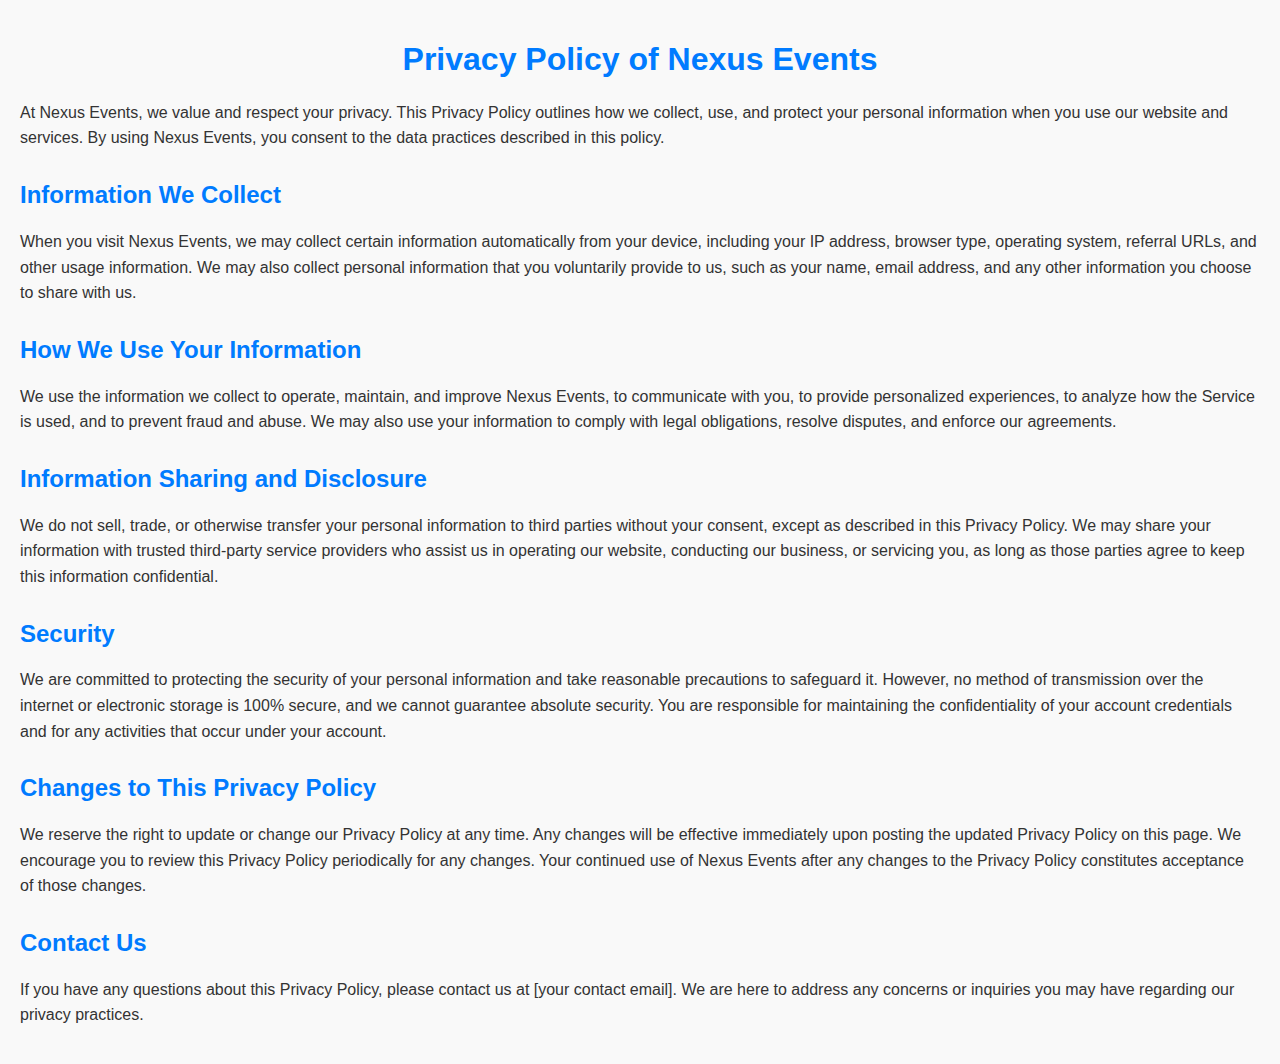
<file: nexus_events/privacy.htm>
<!DOCTYPE html>
<html lang="en">
<head>
    <meta charset="UTF-8">
    <meta name="viewport" content="width=device-width, initial-scale=1.0">
    <title>Privacy Policy - Nexus Events</title>
    <style>
        body {
            font-family: Arial, sans-serif;
            margin: 0;
            padding: 20px;
            background-color: #f9f9f9;
            color: #333;
        }

        h1 {
            text-align: center;
            color: #007bff;
        }

        h2 {
            margin-top: 30px;
            color: #007bff;
        }

        p {
            line-height: 1.6;
        }
    </style>
</head>
<body>
    <h1 >Privacy Policy of Nexus Events </h1>

    <p>At Nexus Events, we value and respect your privacy. This Privacy Policy outlines how we collect, use, and protect your personal information when you use our website and services. By using Nexus Events, you consent to the data practices described in this policy.</p>

    <h2>Information We Collect</h2>

    <p>When you visit Nexus Events, we may collect certain information automatically from your device, including your IP address, browser type, operating system, referral URLs, and other usage information. We may also collect personal information that you voluntarily provide to us, such as your name, email address, and any other information you choose to share with us.</p>

    <h2>How We Use Your Information</h2>

    <p>We use the information we collect to operate, maintain, and improve Nexus Events, to communicate with you, to provide personalized experiences, to analyze how the Service is used, and to prevent fraud and abuse. We may also use your information to comply with legal obligations, resolve disputes, and enforce our agreements.</p>

    <h2>Information Sharing and Disclosure</h2>

    <p>We do not sell, trade, or otherwise transfer your personal information to third parties without your consent, except as described in this Privacy Policy. We may share your information with trusted third-party service providers who assist us in operating our website, conducting our business, or servicing you, as long as those parties agree to keep this information confidential.</p>

    <h2>Security</h2>

    <p>We are committed to protecting the security of your personal information and take reasonable precautions to safeguard it. However, no method of transmission over the internet or electronic storage is 100% secure, and we cannot guarantee absolute security. You are responsible for maintaining the confidentiality of your account credentials and for any activities that occur under your account.</p>

    <h2>Changes to This Privacy Policy</h2>

    <p>We reserve the right to update or change our Privacy Policy at any time. Any changes will be effective immediately upon posting the updated Privacy Policy on this page. We encourage you to review this Privacy Policy periodically for any changes. Your continued use of Nexus Events after any changes to the Privacy Policy constitutes acceptance of those changes.</p>

    <h2>Contact Us</h2>

    <p>If you have any questions about this Privacy Policy, please contact us at [your contact email]. We are here to address any concerns or inquiries you may have regarding our privacy practices.</p>
</body>
</html>
</file>
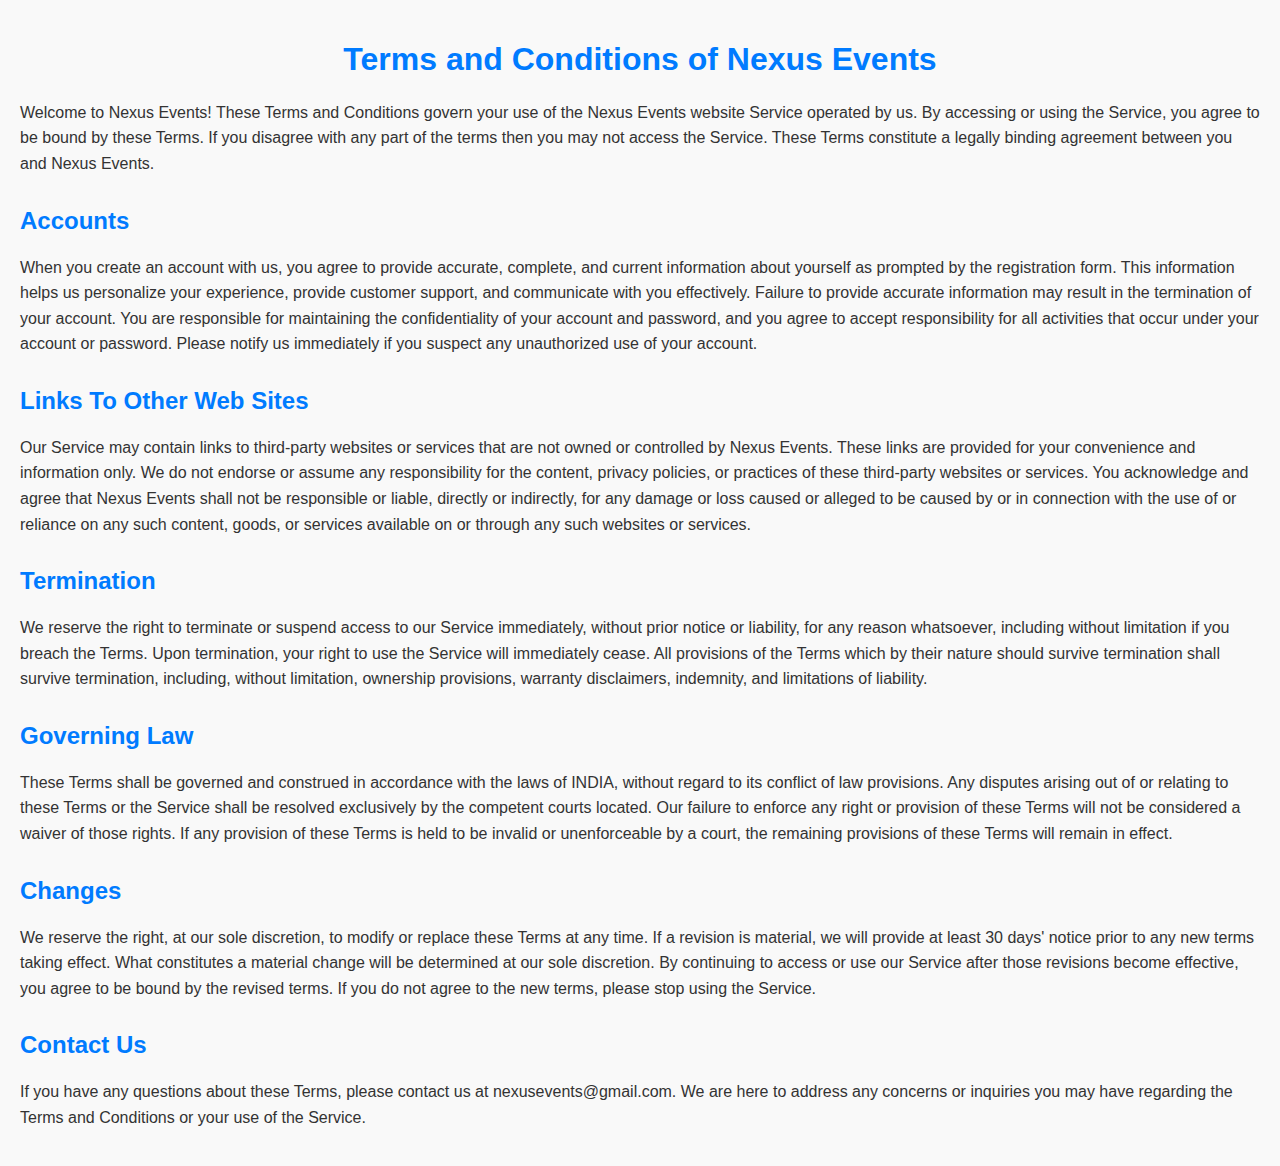
<file: nexus_events/terms_conditions.htm>
<!DOCTYPE html>
<html lang="en">
<head>
    <meta charset="UTF-8">
    <meta name="viewport" content="width=device-width, initial-scale=1.0">
    <title>Terms and Conditions - Nexus Events</title>
    <style>
        body {
            font-family: Arial, sans-serif;
            margin: 0;
            padding: 20px;
            background-color: #f9f9f9;
            color: #333;
        }

        h1 {
            text-align: center;
            color: #007bff;
        }

        h2 {
            margin-top: 30px;
            color: #007bff;
        }

        p {
            line-height: 1.6;
        }
    </style>
</head>
<body>
    <h1>Terms and Conditions of Nexus Events</h1>

    <p>Welcome to Nexus Events! These Terms and Conditions govern your use of the Nexus Events website Service operated by us. By accessing or using the Service, you agree to be bound by these Terms. If you disagree with any part of the terms then you may not access the Service. These Terms constitute a legally binding agreement between you and Nexus Events.</p>

    <h2>Accounts</h2>

    <p>When you create an account with us, you agree to provide accurate, complete, and current information about yourself as prompted by the registration form. This information helps us personalize your experience, provide customer support, and communicate with you effectively. Failure to provide accurate information may result in the termination of your account. You are responsible for maintaining the confidentiality of your account and password, and you agree to accept responsibility for all activities that occur under your account or password. Please notify us immediately if you suspect any unauthorized use of your account.</p>

    <h2>Links To Other Web Sites</h2>

    <p>Our Service may contain links to third-party websites or services that are not owned or controlled by Nexus Events. These links are provided for your convenience and information only. We do not endorse or assume any responsibility for the content, privacy policies, or practices of these third-party websites or services. You acknowledge and agree that Nexus Events shall not be responsible or liable, directly or indirectly, for any damage or loss caused or alleged to be caused by or in connection with the use of or reliance on any such content, goods, or services available on or through any such websites or services.</p>

    <h2>Termination</h2>

    <p>We reserve the right to terminate or suspend access to our Service immediately, without prior notice or liability, for any reason whatsoever, including without limitation if you breach the Terms. Upon termination, your right to use the Service will immediately cease. All provisions of the Terms which by their nature should survive termination shall survive termination, including, without limitation, ownership provisions, warranty disclaimers, indemnity, and limitations of liability.</p>

    <h2>Governing Law</h2>

    <p>These Terms shall be governed and construed in accordance with the laws of INDIA, without regard to its conflict of law provisions. Any disputes arising out of or relating to these Terms or the Service shall be resolved exclusively by the competent courts located. Our failure to enforce any right or provision of these Terms will not be considered a waiver of those rights. If any provision of these Terms is held to be invalid or unenforceable by a court, the remaining provisions of these Terms will remain in effect.</p>

    <h2>Changes</h2>

    <p>We reserve the right, at our sole discretion, to modify or replace these Terms at any time. If a revision is material, we will provide at least 30 days' notice prior to any new terms taking effect. What constitutes a material change will be determined at our sole discretion. By continuing to access or use our Service after those revisions become effective, you agree to be bound by the revised terms. If you do not agree to the new terms, please stop using the Service.</p>

    <h2>Contact Us</h2>

    <p>If you have any questions about these Terms, please contact us at nexusevents@gmail.com. We are here to address any concerns or inquiries you may have regarding the Terms and Conditions or your use of the Service.</p>
</body>
</html>
</file>
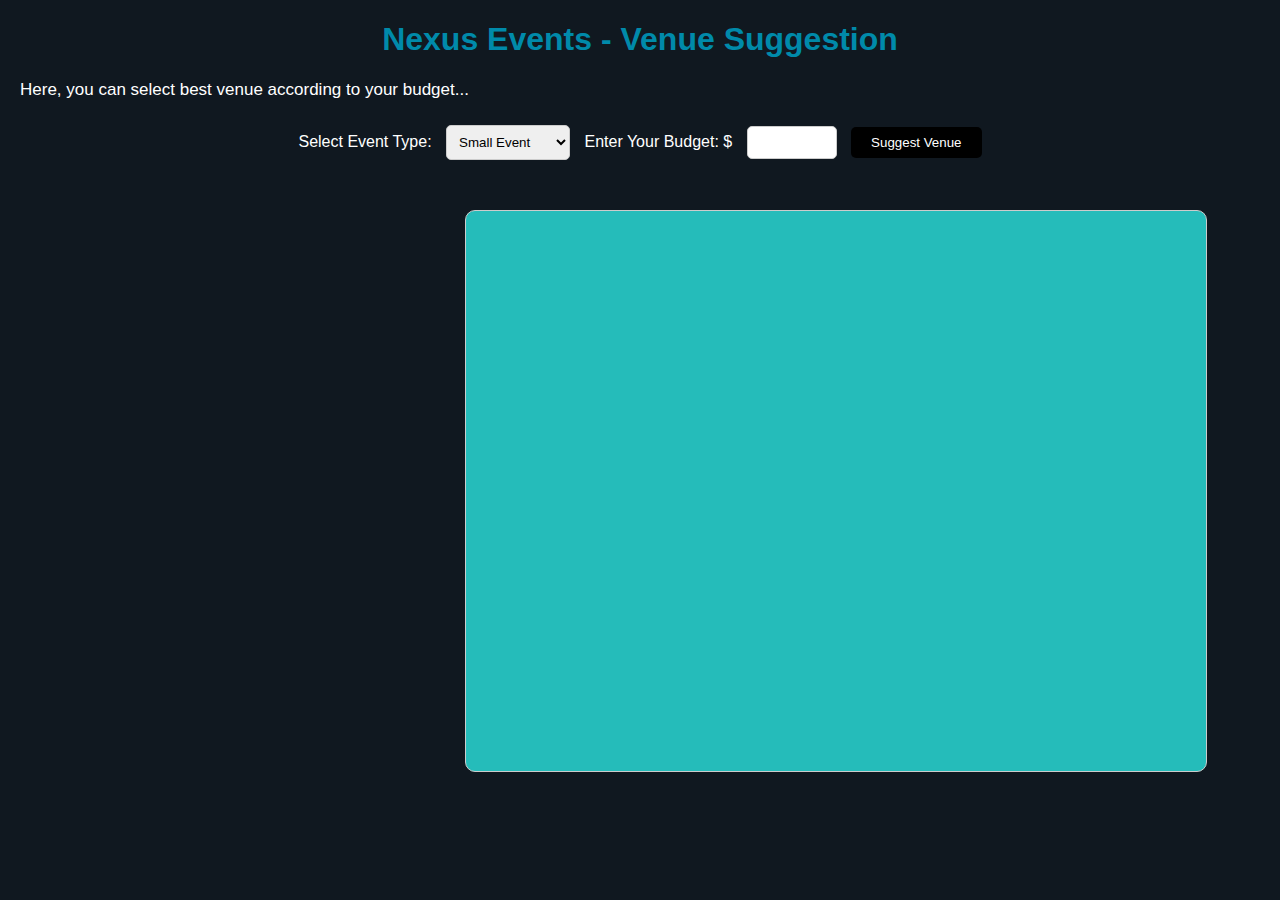
<file: nexus_events/booking/budget_plan.html>
<!DOCTYPE html>
<html lang="en">

<head>
    <meta charset="UTF-8">
    <meta name="viewport" content="width=device-width, initial-scale=1.0">
    <title>Nexus Events - Venue Suggestion</title>
    <style>
        body {
            font-family: 'Segoe UI', Tahoma, Geneva, Verdana, sans-serif;
            margin: 20px;
            background-color: rgb(16, 24, 32);
        }

        h1 {
            text-align: center;
            color: #008aaa;
        }
        h2{
            text-align: center;
            color:black;
        }

        label {
            margin-right: 10px;
            color: #fff;
        }

        select,
        input {
            padding: 8px;
            margin-right: 10px;
            border: 1px solid #ccc;
            border-radius: 5px;
        }

        button {
            margin-top: 10px;
            padding: 8px 20px;
            cursor: pointer;
            background-color: black;
            color: #fff;
            border: none;
            border-radius: 5px;
        }

        button:hover {
            background-color: rgba(46, 254, 247, 0.79);
            color:black;
        }

        .venue-container {
            margin-top: 20px;
            border: 1px solid #ccc;
            border-radius: 10px;
            padding: 10px;
            background-color: rgba(46, 254, 247, 0.716);
            height: 60vh;
            width: 80vh;
            position: relative;
            top:30px;
            color:black;
            left: 445px;    
        }

        .venue-img {
            max-width: 100%;
            height: 60%;
            width: 60%;
            border-radius: 5px;
            margin-bottom: 10px;
            position: relative;
            left:119px;
        }
        p.venue-details {
            color: #333;
            flex-direction: row;
            display: flex;
            justify-content: center;
            position: relative;
            top:15px;
        }
        p{
            font-size: 17px;
            color:white;
        }
    </style>
</head>

<body>

    <h1>Nexus Events - Venue Suggestion</h1>

    <p>Here, you can select best venue according to your budget...</p>

    <div style="text-align: center;">
        <label for="eventType">Select Event Type:</label>
        <select id="eventType">
            <option value="small">Small Event</option>
            <option value="medium">Medium Event</option>
            <option value="large">Large Event</option>
        </select>

        <label for="userBudget">Enter Your Budget: $</label>
        <input type="number" id="userBudget" min="5000" max="30000">

        <button onclick="suggestVenue()">Suggest Venue</button>
    </div>

    <div id="venueSuggestion" class="venue-container"></div>

    <!-- JavaScript for Venue Suggestion -->
    <script>
        function suggestVenue() {
            const eventType = document.getElementById("eventType").value;
            const userBudget = parseFloat(document.getElementById("userBudget").value);

            if (isNaN(userBudget)) {
                alert("Please enter more than 5000rs for the budget.");
                return;
            }

            let venueSuggestion = "";

            // Add logic to suggest a venue based on event type and budget
            if (eventType === "small") {
                if (userBudget >= 5000 && userBudget <= 7999) {
                    venueSuggestion = "<h2>Narayani Heights Ahemdabad</h2><img class='venue-img' src='venue_img/narayani-heights-ahemdabad-venue.jpg' alt='Enchanted Garden Retreat'><p class='venue-details'> Description : A secluded garden oasis perfect for intimate gatherings.</p>";
                } else if (userBudget >= 8000 && userBudget <= 12000) {
                    venueSuggestion = "<h2>Kakria lake party-plot Ahemdabad</h2><img class='venue-img' src='venue_img/karia-lake-party-plot-naroda-ahmedabad343.jpg' alt='Secret Sky Loft'><p class='venue-details'> Description : An exclusive loft with panoramic city views for a special small event.</p>";
                } else {
                    venueSuggestion = "For a small event, your budget must be between 5000 and 12000.";
                }
            } else if (eventType === "medium") {
                if (userBudget >= 13000 && userBudget <= 15999) {
                    venueSuggestion = "<h2>Effice Sarovar Portico, Bhavnagar</h2><img class='venue-img' src='venue_img/sarovar1.jpg' alt='Royal Courtyard Palace'><p class='venue-details'> Description : A majestic palace with a sprawling courtyard for medium-sized events.</p>";
                } else if (userBudget >= 16000 && userBudget <= 20000) {
                    venueSuggestion = "<h2>Laxmi Vilas Palace, Baroda </h2><img class='venue-img' src='venue_img/laxmi vilas - baroda.jpg' alt='Starlight Terrace Mansion'><p class='venue-details'>Description : An elegant mansion with a breathtaking terrace for significant gatherings.</p>";
                } else {
                    venueSuggestion = "For a medium event, your budget must be between 13000 and 20000.";
                }
            } else if (eventType === "large") {
                if (userBudget >= 21000 && userBudget <= 24999) {
                    venueSuggestion = "<h2>Daksh Resort, Gir-Somnath</h2><img class='venue-img' src='venue_img/daksh resort.jpg' alt='Majestic Summit Hall'><p class='venue-details'> Description : A majestic hall with soaring ceilings for a significant gathering.</p>";
                } else if (userBudget >= 25000 && userBudget <= 30000) {
                    venueSuggestion = "<h2>Top-3 Lords Resort, Bhavnagar</h2><img class='venue-img' src='venue_img/top3 lord.jpg' alt='Diamond Palace'><p class='venue-details'> Description :A palace adorned with diamonds, fit for an extravagant large-scale event.</p>";
                } else {
                    venueSuggestion = "For a large event, your budget must be between 21000 and 30000.";
                }
            }

            document.getElementById("venueSuggestion").innerHTML = venueSuggestion;
        }
    </script>

</body>

</html>
</file>
